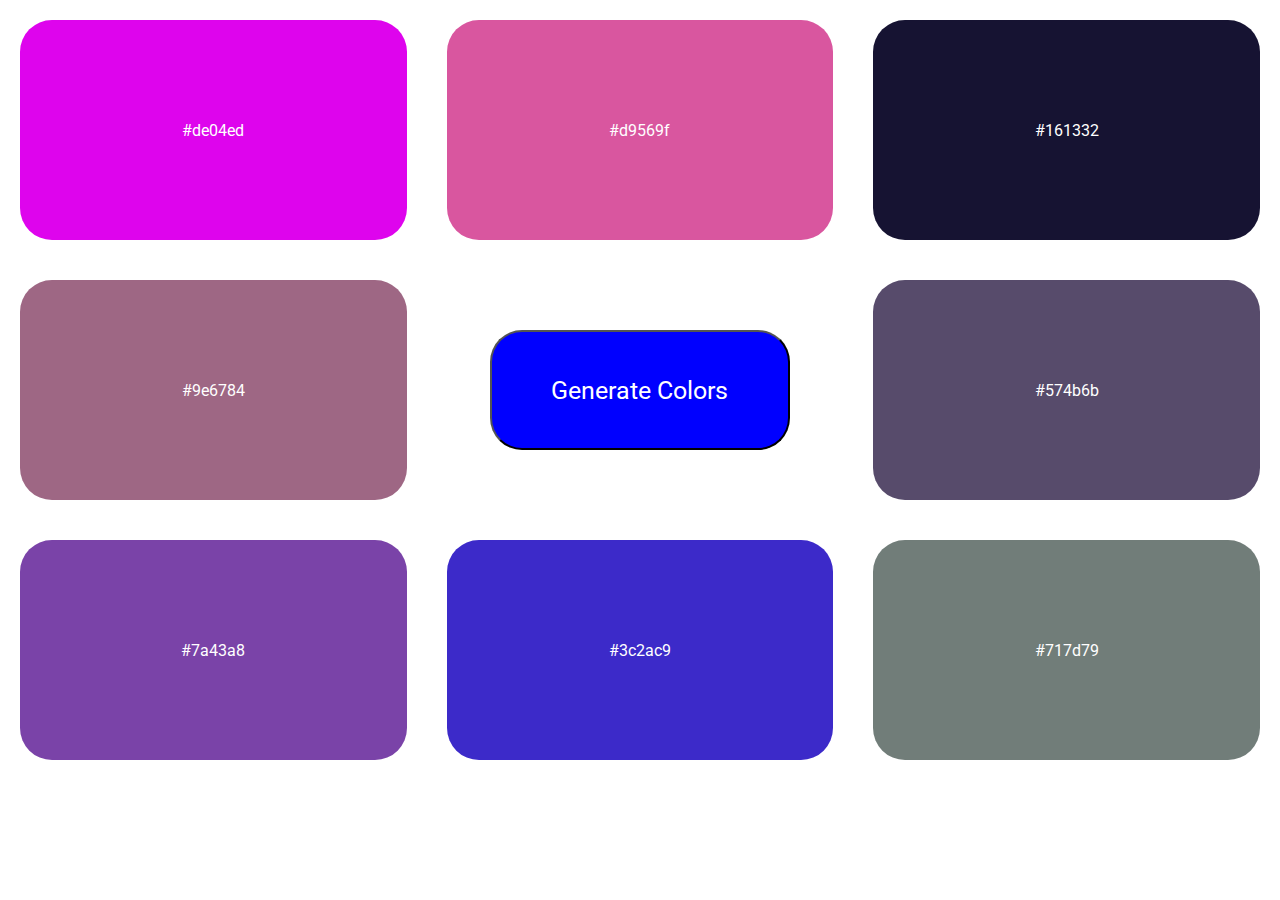
<file: color-generator/index.html>
<!DOCTYPE html>
<html lang="en">
<head>
    <meta charset="UTF-8">
    <meta name="viewport" content="width=device-width, initial-scale=1.0">
    <link rel="stylesheet" href="style.css">
    <title>Color Generator</title>
</head>
<body>
    <div class="main">
        <!-- Color boxes to display random colors -->
        <div class="color-box"></div>
        <div class="color-box"></div>
        <div class="color-box"></div>
        <div class="color-box"></div>
        <div id="btn-box">
            <button id="generateBtn">Generate Colors</button>
        </div>
        <div class="color-box"></div>
        <div class="color-box"></div>
        <div class="color-box"></div>
        <div class="color-box"></div>
    </div>
    <script>
        // Generates and displays random colors in color boxes
        const generateRandomColors = () => {
            const colorBoxes = document.querySelectorAll(".color-box");
            colorBoxes.forEach(box => {
                const randomHexValue = Math.floor(Math.random() * 16777215);
                const randomColorCode = "#" + randomHexValue.toString(16);
                box.style.backgroundColor = randomColorCode;
                box.textContent = randomColorCode;

                // Add click event listener to copy color code
                box.addEventListener("click", () => {
                    copyColorCodeToClipboard(randomColorCode);
                });
            });
        }

        // Copies a given text to the clipboard
        const copyColorCodeToClipboard = text => {
            const tempTextArea = document.createElement("textarea");
            tempTextArea.value = text;
            document.body.appendChild(tempTextArea);
            tempTextArea.select();
            document.execCommand("copy");
            document.body.removeChild(tempTextArea);

            alert("Color code copied to clipboard: " + text);
        }

        // Attach event listener to the "Generate Colors" button
        document.getElementById("generateBtn").addEventListener("click", generateRandomColors);

        // Initial color generation
        generateRandomColors();
    </script>
</body>
</html>
</file>
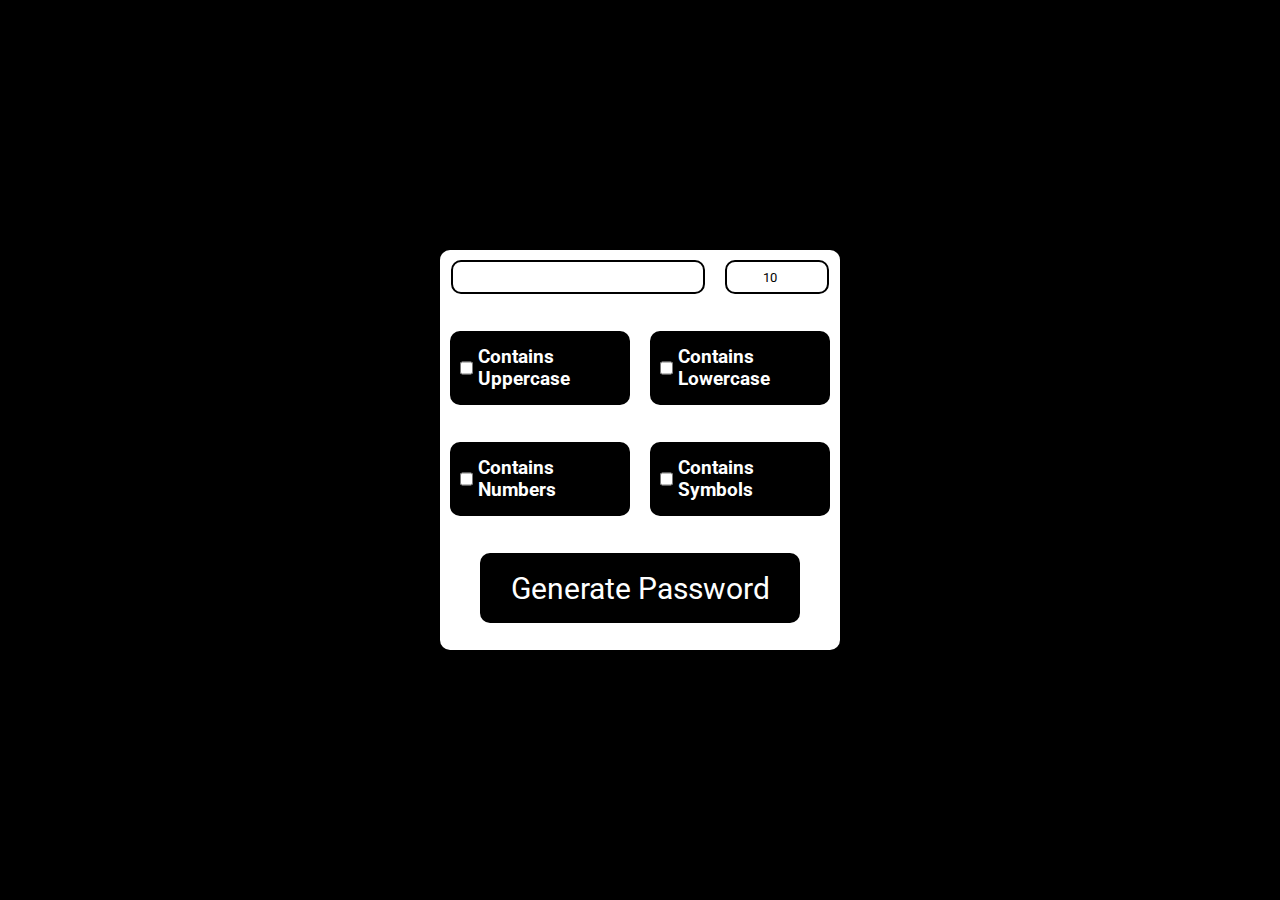
<file: password-generator/index.html>
<!DOCTYPE html>
<html lang="en">
<head>
    <meta charset="UTF-8">
    <meta name="viewport" content="width=device-width, initial-scale=1.0">
    <!DOCTYPE html>
    <html lang="en">
    <head>
        <meta charset="UTF-8">
        <meta name="viewport" content="width=device-width, initial-scale=1.0">
        <link rel="stylesheet" href="style.css">
        <title>Password Generator</title>
    </head>
    <body>
        <div class="container">
            <div class="input-container">
                <input id="password-output" type="text" readonly>
                <input id="length" type="number" max="30" min="2" value="10">
            </div>
            <div class="box">
                <input type="checkbox" id="upper-case">
                <h3>Contains Uppercase</h3>
            </div>
            <div class="box">
                <input type="checkbox" id="lower-case">
                <h3>Contains Lowercase</h3>
            </div>
            <div class="box">
                <input type="checkbox" id="numbers">
                <h3>Contains Numbers</h3>
            </div>
            <div class="box">
                <input type="checkbox" id="symbols">
                <h3>Contains Symbols</h3>
            </div>
            <div class="box">
                <button id="generate-btn">Generate Password</button>
            </div>
        </div>
    
        <script src="app.js" defer></script>
    </body>
    </html>
</file>
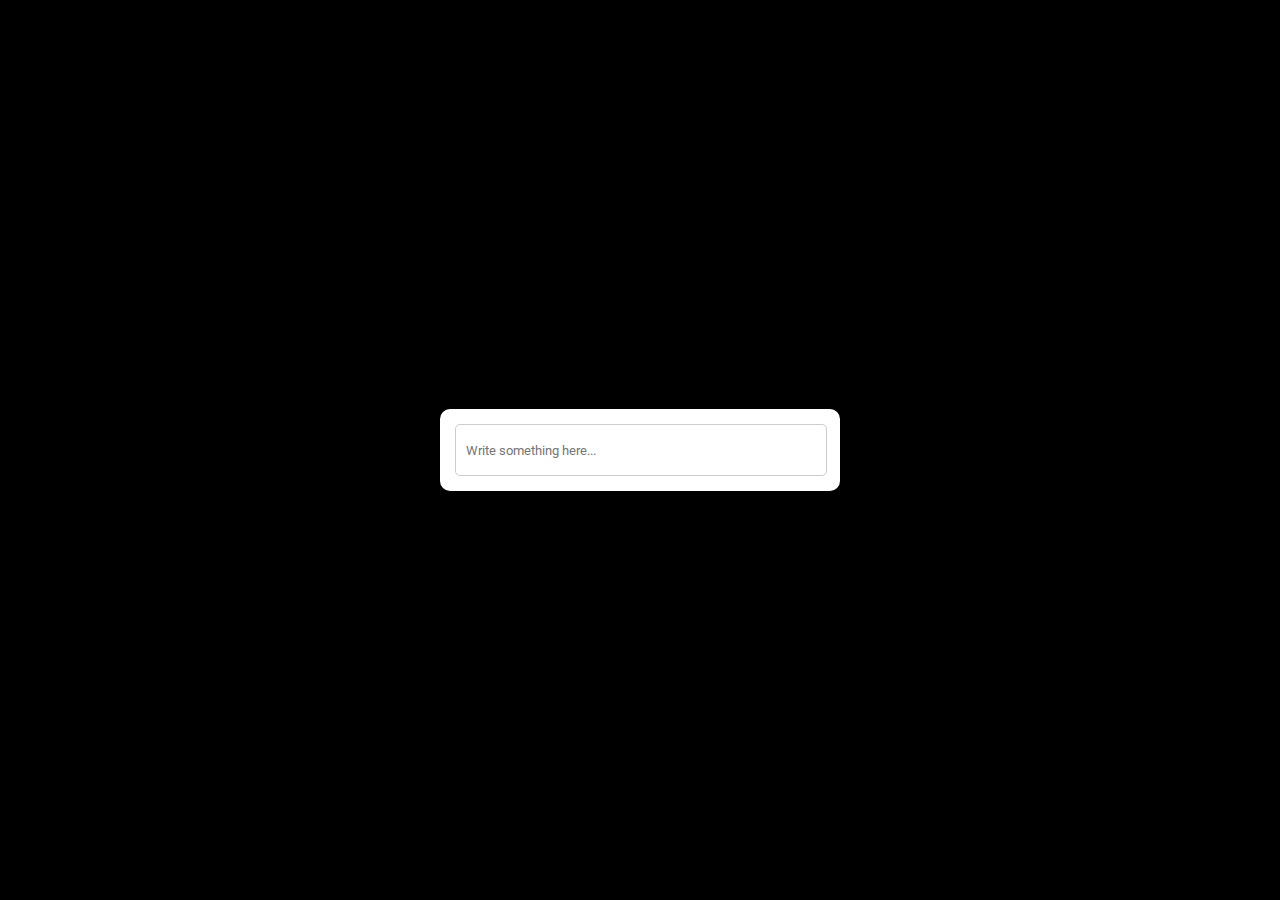
<file: todo-app/index.html>
<!DOCTYPE html>
<html lang="en">
<head>
    <meta charset="UTF-8">
    <meta name="viewport" content="width=device-width, initial-scale=1.0">
    <link rel="stylesheet" href="https://cdnjs.cloudflare.com/ajax/libs/font-awesome/6.4.2/css/all.min.css" integrity="sha512-z3gLpd7yknf1YoNbCzqRKc4qyor8gaKU1qmn+CShxbuBusANI9QpRohGBreCFkKxLhei6S9CQXFEbbKuqLg0DA==" crossorigin="anonymous" referrerpolicy="no-referrer" />
    <link rel="stylesheet" href="style.css">
    <title>To-Do</title>
</head>
<body>
    <div class="container">
        <input type="text" id="add-item" placeholder="Write something here...">
        <ul id="item-list">
        </ul>
    </div>
    <script>
        // Get the input and item list elements
        const addItemInput = document.querySelector("#add-item");
        const itemList = document.querySelector("#item-list");

        // Listen for the Enter key press to add a new ToDo
        addItemInput.addEventListener("keyup", function(event) {
            if (event.key === "Enter") {
                addTodo(this.value);
                this.value = ""; // Clear the input field
            }
        });

        // Function to add a new ToDo item
        const addTodo = (itemText) => {
            const listItem = document.createElement("li");
            listItem.innerHTML = `${itemText} <i class="fas fa-times"></i>`; // Insert the entered text and FontAwesome icon

            listItem.addEventListener("click", function() {
                this.classList.toggle("done"); // Toggle "done" class on click
            });

            listItem.querySelector("i").addEventListener("click", function(event) {
                event.stopPropagation(); // Prevent the li click event from being triggered
                listItem.remove(); // Remove the ToDo item
            });

            itemList.appendChild(listItem); // Append the new ToDo item to the list
        };
    </script>
</body>
</html>
</file>
<file: color-generator/style.css>
@import url('https://fonts.googleapis.com/css2?family=Roboto&display=swap');

* {
    margin: 0;
    padding: 0;
    font-family: 'Roboto';
}

body {
    background-color: white;
}

.main {
    display: flex;
    flex-wrap: wrap;
    justify-content: center;
}

.color-box {
    display: flex;
    flex: 0 0 calc(33.33% - 40px);
    max-width: 400px;
    height: 220px;
    background-color: blueviolet;
    border-radius: 2rem;
    margin: 20px;
    justify-content: center;
    align-items: center;
    color: white;
}

#btn-box {
    display: flex;
    flex: 0 0 calc(33.33% - 40px);
    max-width: 400px;
    height: 220px;
    border-radius: 2rem;
    margin: 20px; 
    justify-content: center;
    align-items: center; 
    border: none;
}

#generateBtn {
    width: 300px;
    height: 120px;
    background-color: blue;
    border-radius: 2rem;
    font-size: 25px;
    color: white;
}
</file>
<file: password-generator/style.css>
@import url('https://fonts.googleapis.com/css2?family=Roboto&display=swap');

* {
    margin: 0;
    padding: 0;
    font-family: 'Roboto', sans-serif;;
}

body {
    display: flex;
    background-color: black;
    justify-content: center;
    align-items: center;
    min-height: 100vh;
}

.container {
    display: flex;
    flex-wrap: wrap;
    width: 400px;
    height: 400px;
    background-color: white;
    border-radius: 10px;
    justify-content: center;
}

.input-container {
    display: flex;
}

#password-output {
    width: 250px;
    height: 30px;
    margin: 10px;
    border-radius: 10px;
    border: 2px solid black;
    text-align: center;
}

#length {
    width: 100px;
    height: 30px;
    margin: 10px;
    border-radius: 10px;
    border: 2px solid black;
    text-align: center;
}

.box {
    display: flex;
    flex: 0 0 calc(50% - 40px);
    background-color: black;
    color: white;
    width: auto;
    align-self: flex-start;
    margin: 10px;
    border-radius: 10px;
    padding: 10px;
    justify-content: center;
}

h3 {
    margin: 5px;
}

#generate-btn {
    background-color: black;
    color: white;
    border: none;
    width: 300px;
    height: 50px;
    font-size: 30px;
}
</file>
<file: todo-app/style.css>
/* Importing the Roboto font from Google Fonts */
@import url('https://fonts.googleapis.com/css2?family=Roboto&display=swap');

/* Global reset and styling */
* {
    margin: 0;
    padding: 0;
    font-family: 'Roboto', sans-serif;
}

/* Styling the body */
body {
    display: flex;
    background-color: black;
    justify-content: center;
    align-items: center;
    min-height: 100vh;
}

/* Styling the container */
.container {
    display: flex;
    flex-direction: column;
    width: 400px;
    height: auto; /* Let content dictate the height */
    background-color: white;
    border-radius: 10px;
    margin: 15px;
}

/* Styling the input for adding items */
#add-item {
    width: 350px;
    height: 30px;
    margin: 15px;
    padding: 10px;
    border: 1px solid #ccc;
    border-radius: 5px;
}

/* Styling the item list */
#item-list {
    list-style-type: none;
}

/* Styling individual items in the list */
#item-list li {
    margin: 10px;
    color: white;
    padding: 10px;
    background-color: black;
    padding-right: 30px;
    border-radius: 5px;
}

/* Styling the 'x' icon in each item */
i {
    position: absolute;
    right: 10px;
    top: 10px;
}

/* Styling for completed items */
.done {
    text-decoration: line-through;
    color: #ccc;
}

@media only screen and (max-width: 768px) {
    body {
        background-color: white;
    }
    #add-item {
        width: 87%; /* Adjust as needed */
        margin: 10px;
    }

    .container {
        height: auto; /* Let content dictate the height */
    }
}
</file>
